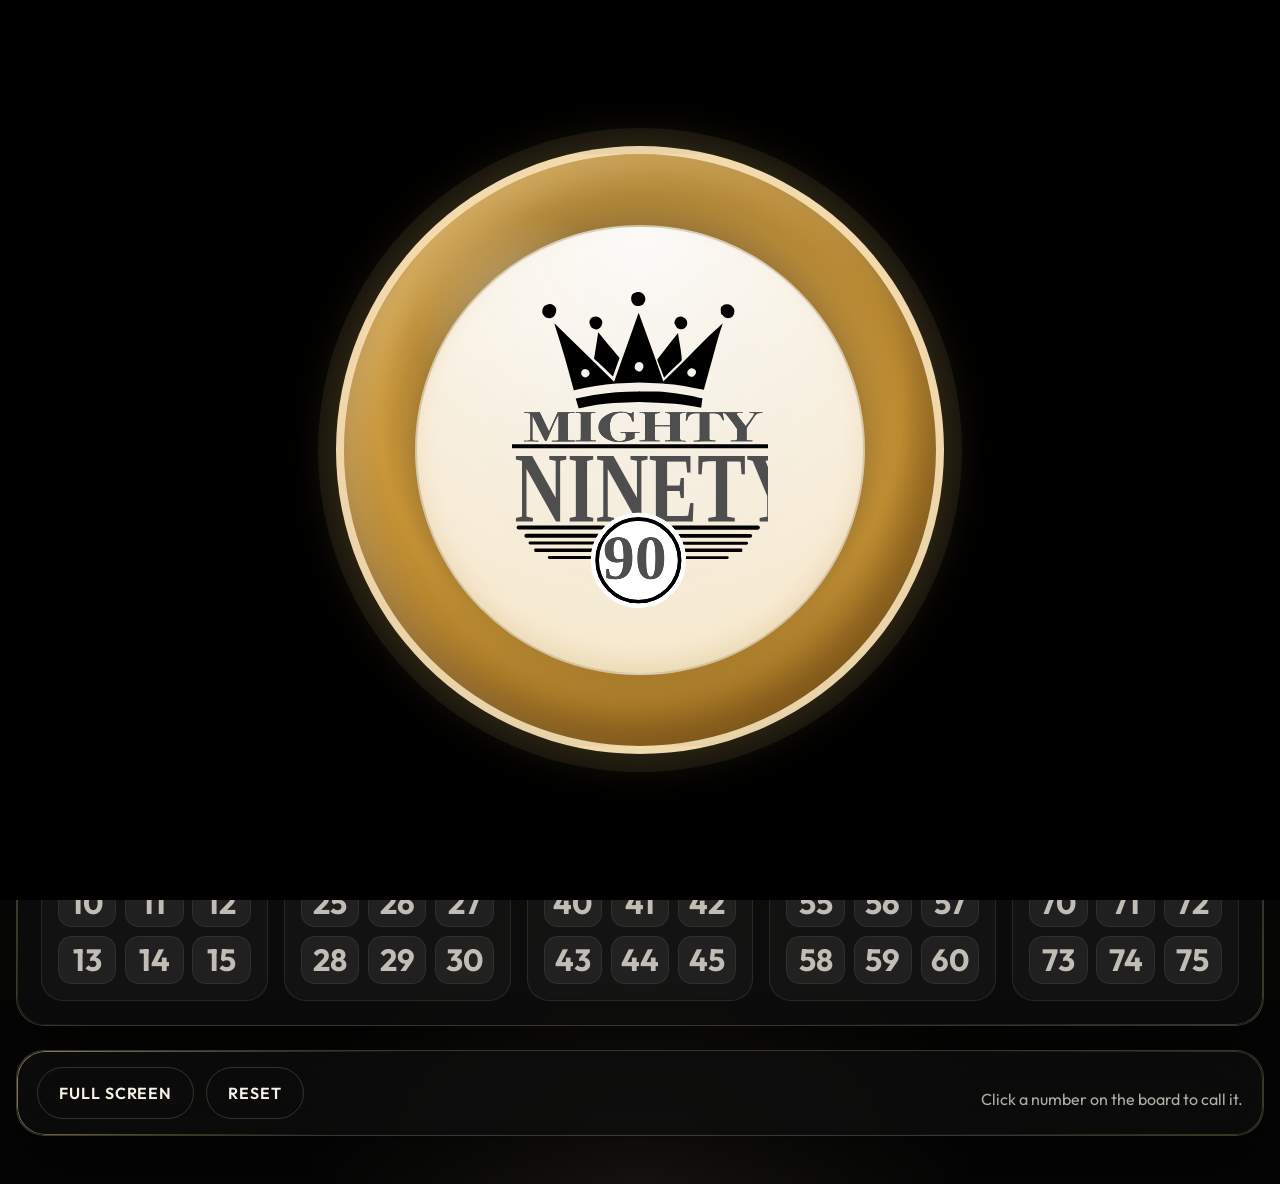
<file: index.html>
<!DOCTYPE html>
<html lang="en">
  <head>
    <meta charset="UTF-8" />
    <meta name="viewport" content="width=device-width, initial-scale=1.0" />
    <title>Bingo Roll Display</title>
    <link rel="preconnect" href="https://fonts.googleapis.com" />
    <link rel="preconnect" href="https://fonts.gstatic.com" crossorigin />
    <link
      href="https://fonts.googleapis.com/css2?family=Cormorant+Garamond:wght@500;600;700&family=Outfit:wght@300;400;500;600;700&display=swap"
      rel="stylesheet"
    />
    <link rel="stylesheet" href="./styles.css" />
  </head>
  <body class="intro-active">
    <div class="intro-overlay" id="introOverlay" aria-hidden="true">
      <div class="intro-logo-ring" id="introLogoRing">
        <img
          id="introLogo"
          class="intro-logo"
          src="./MightyNinetyModern.svg"
          alt=""
        />
      </div>
    </div>
    <div class="stage-lights stage-lights-left"></div>
    <div class="stage-lights stage-lights-right"></div>

    <main class="app-shell">
      <section class="hero-panel">
        <div class="hero-copy">
          <h1>Black Tie Bingo</h1>
        </div>

        <div class="hero-showcase">
          <div class="logo-card">
            <img
              class="hero-logo"
              src="./MightyNinetyModernBowtie.svg"
              alt="Black Tie Bingo logo"
            />
          </div>

          <div class="current-call-card" id="callCard">
            <div class="bingo-ball-stage">
              <div class="bingo-ball">
                <div class="ball-shine"></div>
                <div class="ball-core">
                  <div class="call-letter" id="currentLetter">?</div>
                  <div class="call-number" id="currentNumber">--</div>
                </div>
              </div>
            </div>
            <div class="sparkle-ring sparkle-ring-one"></div>
            <div class="sparkle-ring sparkle-ring-two"></div>
          </div>
        </div>
      </section>

      <section class="board-panel">
        <div class="board-grid" id="boardGrid"></div>
      </section>

      <section class="control-bar">
        <div class="control-bar-actions">
          <button class="ghost-button" id="fullscreenButton" type="button">Full Screen</button>
          <button class="ghost-button" id="resetButton" type="button">Reset</button>
        </div>

        <p class="status-message" id="statusMessage" aria-live="polite">
          Click a number on the board to call it.
        </p>
      </section>
    </main>

    <script src="./app.js"></script>
  </body>
</html>
</file>
<file: styles.css>
:root {
  --bg: #070707;
  --bg-soft: #111111;
  --panel: rgba(14, 14, 14, 0.78);
  --panel-border: rgba(255, 227, 163, 0.2);
  --gold: #f2cc74;
  --gold-bright: #ffe7b1;
  --gold-deep: #b5842f;
  --text: #f8f3e8;
  --muted: rgba(248, 243, 232, 0.7);
  --chip: rgba(255, 255, 255, 0.06);
  --chip-strong: rgba(255, 218, 138, 0.12);
  --shadow: 0 30px 70px rgba(0, 0, 0, 0.55);
}

* {
  box-sizing: border-box;
}

html,
body {
  margin: 0;
  min-height: 100%;
}

body {
  font-family: "Outfit", sans-serif;
  background:
    radial-gradient(circle at top, rgba(181, 132, 47, 0.2), transparent 30%),
    radial-gradient(circle at bottom, rgba(255, 231, 177, 0.08), transparent 25%),
    linear-gradient(180deg, #070707 0%, #0c0b09 55%, #050505 100%);
  color: var(--text);
  overflow-x: hidden;
  position: relative;
}

.intro-overlay {
  position: fixed;
  inset: 0;
  background: #000;
  display: grid;
  justify-items: center;
  align-content: center;
  z-index: 20;
  pointer-events: all;
}

.intro-logo-ring {
  width: min(76vw, 38rem);
  aspect-ratio: 1 / 1;
  border-radius: 50%;
  display: grid;
  place-items: center;
  position: relative;
  background:
    radial-gradient(circle at 30% 28%, rgba(255, 255, 255, 0.34), transparent 18%),
    radial-gradient(circle at 50% 42%, rgba(255, 237, 200, 0.32), rgba(211, 157, 57, 0.95) 58%, rgba(101, 63, 13, 1) 100%);
  border: 8px solid rgba(255, 239, 205, 0.78);
  box-shadow:
    0 0 0 18px rgba(242, 204, 116, 0.08),
    0 0 50px rgba(242, 204, 116, 0.18),
    inset -18px -24px 45px rgba(75, 43, 4, 0.42),
    inset 18px 14px 35px rgba(255, 248, 228, 0.28);
  cursor: pointer;
}

.intro-logo-ring::before {
  content: "";
  position: absolute;
  inset: 12%;
  border-radius: 50%;
  background:
    radial-gradient(circle at top, rgba(255, 255, 255, 0.97), rgba(248, 235, 209, 0.94));
  border: 2px solid rgba(104, 72, 16, 0.24);
  box-shadow:
    inset 0 -10px 20px rgba(177, 132, 42, 0.14),
    0 10px 30px rgba(0, 0, 0, 0.18);
}

.intro-logo {
  position: relative;
  z-index: 1;
  width: min(42vw, 16rem);
  height: auto;
  filter: brightness(1.18) contrast(1.08);
  transform-origin: center center;
  pointer-events: none;
}

body.intro-active {
  overflow: hidden;
}

body.intro-finished .intro-overlay {
  animation: introFadeOut 900ms ease forwards;
  pointer-events: none;
}

body.intro-finished .intro-logo-ring {
  animation: introLogoShrink 900ms cubic-bezier(0.2, 0.82, 0.15, 1.02) forwards;
}

body::before {
  content: "";
  position: fixed;
  inset: 0;
  background:
    linear-gradient(180deg, rgba(7, 7, 7, 0.9), rgba(7, 7, 7, 0.82)),
    linear-gradient(115deg, rgba(255, 255, 255, 0.03) 0%, transparent 35%),
    repeating-linear-gradient(
      90deg,
      transparent 0,
      transparent 58px,
      rgba(255, 231, 177, 0.03) 59px,
      transparent 60px
    );
  pointer-events: none;
  z-index: 0;
}

.stage-lights {
  position: fixed;
  top: -12rem;
  width: 32rem;
  height: 32rem;
  border-radius: 999px;
  filter: blur(14px);
  opacity: 0.45;
  pointer-events: none;
}

.stage-lights-left {
  left: -12rem;
  background: radial-gradient(circle, rgba(255, 220, 150, 0.24), transparent 68%);
}

.stage-lights-right {
  right: -12rem;
  background: radial-gradient(circle, rgba(255, 220, 150, 0.18), transparent 70%);
}

.app-shell {
  position: relative;
  width: min(1380px, calc(100% - 2rem));
  margin: 0 auto;
  padding: 2rem 0 3rem;
  display: grid;
  grid-template-columns: 1fr 0.95fr;
  gap: 1.5rem;
  z-index: 1;
}

.hero-panel,
.board-panel,
.control-bar {
  position: relative;
  background: var(--panel);
  border: 1px solid var(--panel-border);
  border-radius: 28px;
  backdrop-filter: blur(24px);
  box-shadow: var(--shadow);
  overflow: hidden;
}

.hero-panel::before,
.board-panel::before,
.control-bar::before {
  content: "";
  position: absolute;
  inset: 0;
  border-radius: inherit;
  padding: 1px;
  background: linear-gradient(
    135deg,
    rgba(255, 231, 177, 0.55),
    transparent 30%,
    transparent 70%,
    rgba(255, 231, 177, 0.22)
  );
  -webkit-mask: linear-gradient(#fff 0 0) content-box, linear-gradient(#fff 0 0);
  -webkit-mask-composite: xor;
  mask-composite: exclude;
  pointer-events: none;
}

.hero-panel {
  grid-column: 1 / -1;
  min-height: 20rem;
  padding: 2.25rem;
  display: grid;
  gap: 1.5rem;
}

.hero-copy {
  width: 100%;
  text-align: center;
}

.hero-copy h1,
.panel-head h2 {
  font-family: "Cormorant Garamond", serif;
  letter-spacing: 0.04em;
  margin: 0;
}

.hero-copy h1 {
  font-size: clamp(4.75rem, 8vw, 7.5rem);
  line-height: 0.9;
  text-transform: uppercase;
  width: 100%;
  max-width: none;
}

.eyebrow,
.panel-kicker {
  margin: 0 0 0.75rem;
  color: var(--gold);
  text-transform: uppercase;
  letter-spacing: 0.3em;
  font-size: 0.78rem;
}

.hero-showcase {
  display: grid;
  grid-template-columns: minmax(280px, 0.9fr) minmax(320px, 0.75fr);
  gap: 1.5rem;
  align-items: center;
}

.logo-card {
  min-height: 22rem;
  border-radius: 32px;
  display: grid;
  place-items: center;
  background:
    radial-gradient(circle at top, rgba(255, 234, 186, 0.12), transparent 50%),
    linear-gradient(180deg, rgba(255, 255, 255, 0.04), rgba(255, 255, 255, 0.02));
  border: 1px solid rgba(255, 231, 177, 0.14);
  padding: 2rem;
  overflow: visible;
  position: relative;
}

.logo-card::before {
  content: "";
  position: absolute;
  inset: 16% 18% 12%;
  border-radius: 42px;
  background:
    radial-gradient(circle, rgba(255, 255, 255, 0.94) 0%, rgba(255, 255, 255, 0.74) 58%, rgba(255, 255, 255, 0) 100%);
  filter: blur(18px);
  opacity: 0.98;
}

.logo-card::after {
  content: "";
  position: absolute;
  inset: 22% 22% 20%;
  border-radius: 34px;
  background: rgba(255, 255, 255, 0.9);
  box-shadow:
    0 0 32px rgba(255, 255, 255, 0.34),
    0 0 70px rgba(255, 255, 255, 0.12);
}

.hero-logo {
  display: block;
  position: relative;
  z-index: 2;
  width: min(100%, 12rem);
  max-width: 100%;
  max-height: 100%;
  height: auto;
  object-fit: contain;
  filter: brightness(1.18) contrast(1.08);
  transform: translateY(1rem);
}

.logo-card::after,
.logo-card::before,
.logo-card-bowtie {
  position: absolute;
}

.logo-card-bowtie {
  left: 50%;
  bottom: 18%;
  width: var(--bowtie-width);
  height: var(--bowtie-height);
  transform: translateX(-50%);
  background: #050505;
  clip-path: polygon(0 50%, 34% 0, 50% 50%, 66% 0, 100% 50%, 66% 100%, 50% 50%, 34% 100%);
  z-index: 1;
}

.current-call-card {
  position: relative;
  min-height: 22rem;
  border-radius: 32px;
  display: grid;
  place-items: center;
  background:
    radial-gradient(circle at 50% 0%, rgba(255, 234, 186, 0.16), transparent 42%),
    linear-gradient(180deg, rgba(255, 232, 184, 0.08), rgba(255, 232, 184, 0.02)),
    linear-gradient(160deg, rgba(255, 255, 255, 0.04), rgba(255, 255, 255, 0.01));
  border: 1px solid rgba(255, 231, 177, 0.18);
}

.bingo-ball-stage {
  width: 100%;
  min-height: 20rem;
  display: grid;
  place-items: center;
}

.bingo-ball {
  width: min(100%, 21rem);
  aspect-ratio: 1 / 1;
  border-radius: 50%;
  display: grid;
  place-items: center;
  background:
    radial-gradient(circle at 30% 28%, rgba(255, 255, 255, 0.34), transparent 18%),
    radial-gradient(circle at 50% 42%, rgba(255, 237, 200, 0.32), rgba(211, 157, 57, 0.95) 58%, rgba(101, 63, 13, 1) 100%);
  border: 8px solid rgba(255, 239, 205, 0.75);
  box-shadow:
    0 0 0 18px rgba(255, 236, 196, 0.05),
    0 28px 60px rgba(0, 0, 0, 0.42),
    inset -18px -24px 45px rgba(75, 43, 4, 0.42),
    inset 18px 14px 35px rgba(255, 248, 228, 0.28);
  position: relative;
  overflow: hidden;
}

.bingo-ball::before {
  content: "";
  position: absolute;
  inset: 12px;
  border-radius: 50%;
  border: 2px solid rgba(255, 248, 228, 0.38);
}

.ball-shine {
  position: absolute;
  top: 12%;
  left: 16%;
  width: 30%;
  height: 18%;
  border-radius: 50%;
  background:
    radial-gradient(circle, rgba(255, 255, 255, 0.54), transparent 72%);
  transform: rotate(-18deg);
}

.ball-core {
  position: relative;
  z-index: 1;
  width: 62%;
  aspect-ratio: 1 / 1;
  border-radius: 50%;
  background:
    radial-gradient(circle at top, rgba(255, 255, 255, 0.95), rgba(248, 235, 209, 0.94));
  border: 2px solid rgba(104, 72, 16, 0.34);
  display: grid;
  align-content: center;
  justify-items: center;
  gap: 0.3rem;
  color: #16110a;
  box-shadow:
    inset 0 -10px 20px rgba(177, 132, 42, 0.18),
    0 10px 30px rgba(0, 0, 0, 0.22);
}

.call-letter {
  font-family: "Cormorant Garamond", serif;
  font-size: clamp(2.75rem, 6vw, 4rem);
  line-height: 0.9;
  color: #16110a;
}

.call-number {
  font-size: clamp(3.8rem, 8vw, 5.5rem);
  font-weight: 700;
  line-height: 0.85;
  color: #16110a;
}

.sparkle-ring {
  position: absolute;
  inset: 12%;
  border-radius: 999px;
  border: 1px solid rgba(255, 231, 177, 0.1);
}

.sparkle-ring-one {
  animation: pulseRing 4s ease-in-out infinite;
}

.sparkle-ring-two {
  inset: 18%;
  animation: pulseRing 4s ease-in-out infinite 1.5s;
}

.board-panel {
  padding: 1.5rem;
}

.panel-head {
  display: flex;
  align-items: center;
  justify-content: space-between;
  gap: 1rem;
  margin-bottom: 1rem;
}

.panel-head h2 {
  font-size: 2rem;
}

button {
  font: inherit;
}

button {
  border: 0;
  border-radius: 999px;
  cursor: pointer;
  transition: transform 160ms ease, box-shadow 160ms ease, opacity 160ms ease;
}

button:hover {
  transform: translateY(-1px);
}

button:active {
  transform: translateY(1px) scale(0.99);
}

.gold-button,
.ghost-button {
  padding: 0.95rem 1.3rem;
  font-weight: 600;
  letter-spacing: 0.06em;
  text-transform: uppercase;
}

.gold-button {
  background: linear-gradient(135deg, var(--gold-bright), var(--gold) 45%, var(--gold-deep));
  color: #1a1407;
  box-shadow: 0 18px 30px rgba(181, 132, 47, 0.26);
}

.ghost-button {
  background: transparent;
  color: var(--text);
  border: 1px solid rgba(255, 231, 177, 0.18);
}

.status-message {
  min-height: 1.5rem;
  margin: 1rem 0 0;
  color: var(--muted);
}

.board-panel {
  grid-column: 1 / -1;
}

.control-bar {
  grid-column: 1 / -1;
  padding: 1rem 1.25rem;
  display: flex;
  align-items: center;
  justify-content: space-between;
  flex-wrap: wrap;
  gap: 0.85rem;
  z-index: 2;
}

.control-bar-actions {
  display: flex;
  align-items: center;
  gap: 0.75rem;
}

.board-grid {
  display: grid;
  grid-template-columns: repeat(5, minmax(0, 1fr));
  gap: 1rem;
}

.board-column {
  background: rgba(255, 255, 255, 0.03);
  border: 1px solid rgba(255, 231, 177, 0.1);
  border-radius: 22px;
  padding: 1rem;
}

.board-column-header {
  display: flex;
  align-items: center;
  justify-content: space-between;
  margin-bottom: 1rem;
}

.board-column-header h3 {
  margin: 0;
  font-family: "Cormorant Garamond", serif;
  font-size: 2rem;
  color: var(--gold-bright);
}

.board-column-range {
  color: var(--muted);
  font-size: 0.85rem;
}

.board-numbers {
  display: grid;
  grid-template-columns: repeat(3, minmax(0, 1fr));
  gap: 0.55rem;
}

.board-number {
  appearance: none;
  border-radius: 14px;
  border: 1px solid rgba(255, 231, 177, 0.08);
  background: var(--chip);
  color: rgba(248, 243, 232, 0.75);
  min-height: 3rem;
  display: grid;
  place-items: center;
  font-weight: 700;
  font-size: clamp(1.6rem, 2.4vw, 2.2rem);
  line-height: 0.9;
  cursor: pointer;
  transition:
    background 200ms ease,
    color 200ms ease,
    border-color 200ms ease,
    box-shadow 200ms ease,
    transform 200ms ease;
}

.board-number:hover {
  transform: translateY(-1px);
  border-color: rgba(255, 231, 177, 0.22);
}

.board-number:focus-visible {
  outline: 0;
  box-shadow: 0 0 0 4px rgba(255, 231, 177, 0.12);
  border-color: rgba(255, 231, 177, 0.35);
}

.board-number.called {
  background:
    radial-gradient(circle at top, rgba(255, 236, 196, 0.18), transparent 70%),
    linear-gradient(135deg, rgba(255, 231, 177, 0.22), rgba(181, 132, 47, 0.2));
  border-color: rgba(255, 231, 177, 0.35);
  color: var(--text);
  box-shadow: inset 0 1px 0 rgba(255, 255, 255, 0.08);
  cursor: default;
}

.board-number.fresh {
  animation: boardFlash 950ms ease;
}

.call-reveal .bingo-ball {
  animation: ballDrop 900ms cubic-bezier(0.2, 0.82, 0.15, 1.08);
}

.call-reveal .call-letter,
.call-reveal .call-number {
  animation: glamourReveal 900ms cubic-bezier(0.2, 0.82, 0.15, 1.08);
}

@keyframes pulseRing {
  0%,
  100% {
    opacity: 0.3;
    transform: scale(1);
  }
  50% {
    opacity: 0.08;
    transform: scale(1.05);
  }
}

@keyframes introLogoShrink {
  0% {
    transform: translate3d(0, 0, 0) scale(1);
    opacity: 1;
  }
  100% {
    transform: translate3d(-22vw, -16vh, 0) scale(0.28);
    opacity: 0;
  }
}

@keyframes introFadeOut {
  0% {
    opacity: 1;
  }
  100% {
    opacity: 0;
    visibility: hidden;
  }
}

@keyframes ballDrop {
  0% {
    transform: scale(0.78) translateY(-34px) rotate(-14deg);
    filter: brightness(1.18);
  }
  55% {
    transform: scale(1.05) translateY(8px) rotate(8deg);
  }
  78% {
    transform: scale(0.98) translateY(-4px) rotate(-4deg);
  }
  100% {
    transform: scale(1) translateY(0) rotate(0deg);
    filter: brightness(1);
  }
}

@keyframes glamourReveal {
  0% {
    opacity: 0;
    transform: translateY(12px) scale(0.86);
  }
  40% {
    opacity: 1;
  }
  100% {
    opacity: 1;
    transform: translateY(0) scale(1);
  }
}

@keyframes boardFlash {
  0% {
    transform: scale(0.86);
    box-shadow: 0 0 0 rgba(255, 231, 177, 0);
  }
  55% {
    transform: scale(1.08);
    box-shadow: 0 0 28px rgba(255, 231, 177, 0.22);
  }
  100% {
    transform: scale(1);
    box-shadow: 0 0 0 rgba(255, 231, 177, 0);
  }
}

@media (max-width: 1120px) {
  .app-shell {
    grid-template-columns: 1fr;
  }

  .hero-showcase {
    grid-template-columns: 1fr;
  }

  @keyframes introLogoShrink {
    0% {
      transform: translate3d(0, 0, 0) scale(1);
      opacity: 1;
    }
    100% {
      transform: translate3d(0, -18vh, 0) scale(0.24);
      opacity: 0;
    }
  }
}

@media (max-width: 760px) {
  .app-shell {
    width: min(100% - 1rem, 1380px);
    padding-top: 1rem;
    gap: 1rem;
  }

  .hero-panel,
  .board-panel,
  .control-bar {
    border-radius: 22px;
  }

  .hero-panel {
    padding: 1.4rem;
    min-height: auto;
  }

  .current-call-card {
    min-height: 18rem;
  }

  .control-bar {
    align-items: stretch;
  }

  .board-grid {
    grid-template-columns: 1fr;
  }

  .board-numbers {
    grid-template-columns: repeat(5, minmax(0, 1fr));
  }
}
</file>
